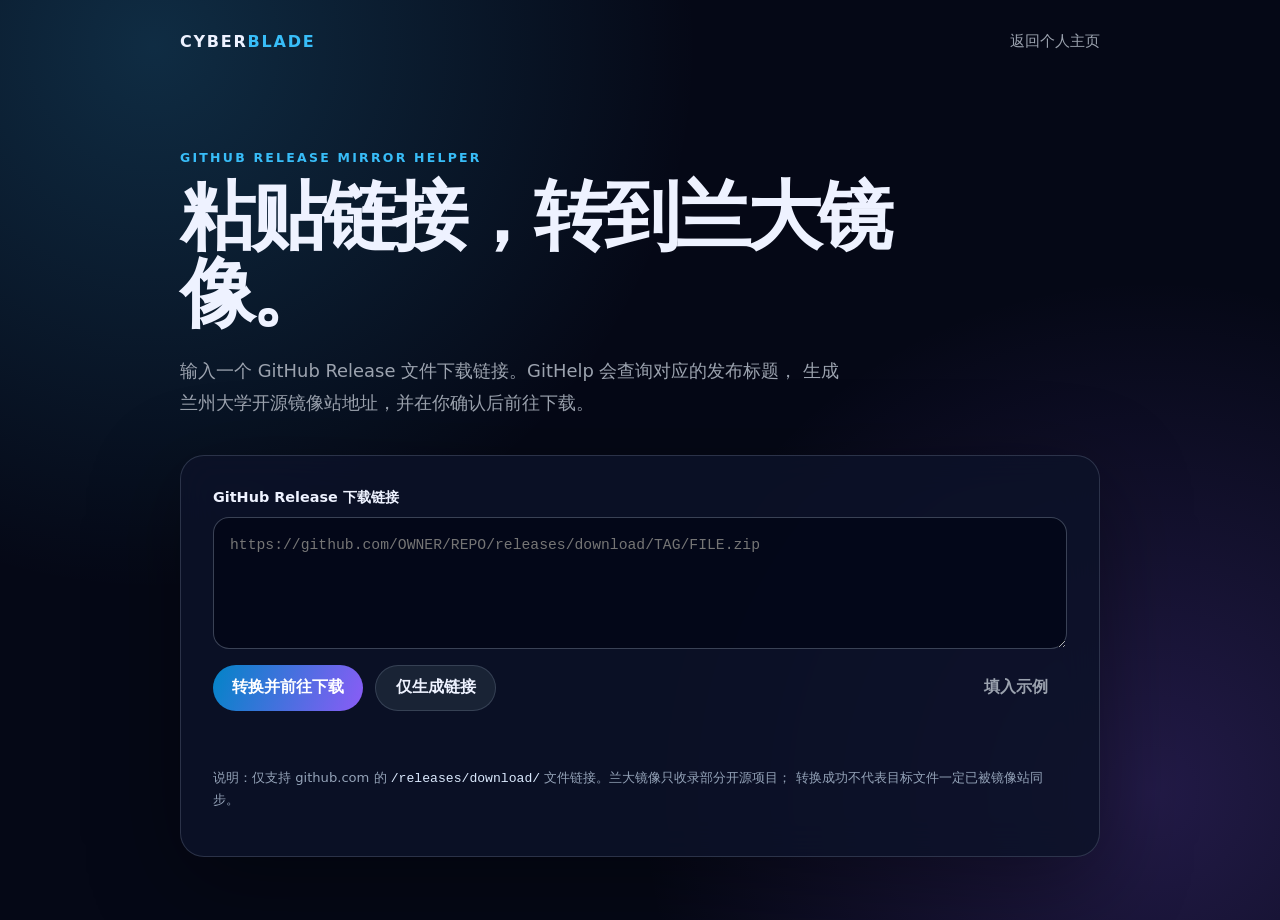
<file: githelp/index.html>
<!doctype html>
<html lang="zh-CN">
  <head>
    <meta charset="UTF-8" />
    <meta name="viewport" content="width=device-width, initial-scale=1" />
    <meta
      name="description"
      content="将 GitHub Release 文件下载链接转换为兰州大学开源镜像站链接。"
    />
    <title>GitHelp · GitHub Release 镜像助手</title>
    <style>
      :root {
        color-scheme: dark;
        --bg: #050816;
        --panel: rgba(12, 18, 40, 0.86);
        --line: rgba(148, 163, 184, 0.24);
        --text: #eef2ff;
        --muted: #9ca3af;
        --cyan: #38bdf8;
        --violet: #8b5cf6;
        --danger: #fb7185;
        --success: #34d399;
      }

      * {
        box-sizing: border-box;
      }

      html {
        min-height: 100%;
        background: var(--bg);
      }

      body {
        min-height: 100vh;
        margin: 0;
        color: var(--text);
        font-family:
          Inter, ui-sans-serif, system-ui, -apple-system, BlinkMacSystemFont,
          "Segoe UI", sans-serif;
        background:
          radial-gradient(circle at 12% 5%, rgba(56, 189, 248, 0.2), transparent 34rem),
          radial-gradient(circle at 90% 86%, rgba(139, 92, 246, 0.22), transparent 32rem),
          var(--bg);
      }

      .shell {
        width: min(920px, calc(100% - 2rem));
        margin: 0 auto;
        padding: 2rem 0 4rem;
      }

      .topbar {
        display: flex;
        align-items: center;
        justify-content: space-between;
        gap: 1rem;
        margin-bottom: clamp(4rem, 11vh, 8rem);
      }

      .brand {
        color: var(--text);
        font-weight: 850;
        letter-spacing: 0.11em;
        text-decoration: none;
        text-transform: uppercase;
      }

      .brand span {
        color: var(--cyan);
      }

      .back {
        color: var(--muted);
        font-size: 0.92rem;
        text-decoration: none;
      }

      .back:hover {
        color: var(--text);
      }

      .eyebrow {
        margin: 0 0 0.8rem;
        color: var(--cyan);
        font-size: 0.78rem;
        font-weight: 750;
        letter-spacing: 0.18em;
        text-transform: uppercase;
      }

      h1 {
        max-width: 760px;
        margin: 0;
        font-size: clamp(2.25rem, 7vw, 4.7rem);
        line-height: 1.03;
        letter-spacing: -0.055em;
      }

      .lead {
        max-width: 670px;
        margin: 1.4rem 0 2.2rem;
        color: var(--muted);
        font-size: clamp(1rem, 2vw, 1.12rem);
        line-height: 1.8;
      }

      .card {
        padding: clamp(1.2rem, 4vw, 2rem);
        border: 1px solid var(--line);
        border-radius: 1.5rem;
        background: var(--panel);
        box-shadow: 0 24px 90px rgba(0, 0, 0, 0.38);
        backdrop-filter: blur(18px);
      }

      label {
        display: block;
        margin-bottom: 0.65rem;
        font-size: 0.9rem;
        font-weight: 700;
      }

      textarea {
        display: block;
        width: 100%;
        min-height: 132px;
        resize: vertical;
        border: 1px solid rgba(148, 163, 184, 0.38);
        border-radius: 1rem;
        outline: none;
        padding: 1rem;
        color: var(--text);
        background: rgba(2, 6, 23, 0.78);
        font: 0.92rem/1.6 ui-monospace, SFMono-Regular, Consolas, monospace;
        transition:
          border-color 0.18s ease,
          box-shadow 0.18s ease;
      }

      textarea:focus {
        border-color: var(--cyan);
        box-shadow: 0 0 0 3px rgba(56, 189, 248, 0.12);
      }

      .actions {
        display: flex;
        flex-wrap: wrap;
        gap: 0.75rem;
        margin-top: 1rem;
      }

      button,
      .result-link {
        min-height: 44px;
        border: 0;
        border-radius: 999px;
        padding: 0.7rem 1.2rem;
        font: inherit;
        font-weight: 750;
        cursor: pointer;
        transition:
          transform 0.16s ease,
          opacity 0.16s ease;
      }

      button:hover,
      .result-link:hover {
        transform: translateY(-1px);
      }

      button:disabled {
        cursor: wait;
        opacity: 0.55;
        transform: none;
      }

      .primary {
        color: white;
        background: linear-gradient(110deg, #0284c7, var(--violet));
      }

      .secondary {
        color: var(--text);
        border: 1px solid var(--line);
        background: rgba(30, 41, 59, 0.78);
      }

      .sample {
        margin-left: auto;
        color: var(--muted);
        background: transparent;
      }

      .status {
        min-height: 1.5rem;
        margin: 1rem 0 0;
        color: var(--muted);
        font-size: 0.9rem;
        line-height: 1.6;
      }

      .status.error {
        color: var(--danger);
      }

      .status.success {
        color: var(--success);
      }

      .result {
        display: none;
        margin-top: 1rem;
        padding-top: 1rem;
        border-top: 1px solid var(--line);
      }

      .result.visible {
        display: block;
      }

      .result-grid {
        display: grid;
        gap: 0.8rem;
      }

      .result-row {
        display: grid;
        grid-template-columns: 7rem minmax(0, 1fr);
        gap: 0.75rem;
        align-items: start;
        font-size: 0.9rem;
      }

      .result-row span {
        color: var(--muted);
      }

      code {
        overflow-wrap: anywhere;
        color: #dbeafe;
        font-family: ui-monospace, SFMono-Regular, Consolas, monospace;
      }

      .result-link {
        display: inline-flex;
        align-items: center;
        justify-content: center;
        margin-top: 1rem;
        color: white;
        text-decoration: none;
        background: linear-gradient(110deg, #059669, #0284c7);
      }

      .notice {
        margin-top: 1rem;
        color: #94a3b8;
        font-size: 0.82rem;
        line-height: 1.65;
      }

      @media (max-width: 620px) {
        .shell {
          width: min(100% - 1.2rem, 920px);
          padding-top: 1.2rem;
        }

        .topbar {
          margin-bottom: 3.5rem;
        }

        .sample {
          width: 100%;
          margin-left: 0;
          text-align: left;
          padding-left: 0.2rem;
        }

        .result-row {
          grid-template-columns: 1fr;
          gap: 0.25rem;
        }
      }
    </style>
  </head>
  <body>
    <div class="shell">
      <header class="topbar">
        <a class="brand" href="../">Cyber<span>Blade</span></a>
        <a class="back" href="../">返回个人主页</a>
      </header>

      <main>
        <p class="eyebrow">GitHub Release Mirror Helper</p>
        <h1>粘贴链接，转到兰大镜像。</h1>
        <p class="lead">
          输入一个 GitHub Release 文件下载链接。GitHelp 会查询对应的发布标题，
          生成兰州大学开源镜像站地址，并在你确认后前往下载。
        </p>

        <section class="card" aria-labelledby="converter-title">
          <form id="converter">
            <label id="converter-title" for="github-url">GitHub Release 下载链接</label>
            <textarea
              id="github-url"
              name="url"
              required
              spellcheck="false"
              autocomplete="off"
              placeholder="https://github.com/OWNER/REPO/releases/download/TAG/FILE.zip"
            ></textarea>

            <div class="actions">
              <button class="primary" id="go-button" type="submit">
                转换并前往下载
              </button>
              <button class="secondary" id="convert-button" type="button">
                仅生成链接
              </button>
              <button class="sample" id="sample-button" type="button">
                填入示例
              </button>
            </div>
          </form>

          <p class="status" id="status" role="status" aria-live="polite"></p>

          <div class="result" id="result">
            <div class="result-grid">
              <div class="result-row">
                <span>仓库</span>
                <code id="repo-output"></code>
              </div>
              <div class="result-row">
                <span>Release 标题</span>
                <code id="release-output"></code>
              </div>
              <div class="result-row">
                <span>镜像地址</span>
                <code id="mirror-output"></code>
              </div>
            </div>
            <a
              class="result-link"
              id="result-link"
              href="#"
              target="_self"
              rel="noreferrer"
            >
              前往兰大镜像
            </a>
          </div>

          <p class="notice">
            说明：仅支持 github.com 的
            <code>/releases/download/</code> 文件链接。兰大镜像只收录部分开源项目；
            转换成功不代表目标文件一定已被镜像站同步。
          </p>
        </section>
      </main>
    </div>

    <script>
      (() => {
        "use strict";

        const form = document.getElementById("converter");
        const input = document.getElementById("github-url");
        const goButton = document.getElementById("go-button");
        const convertButton = document.getElementById("convert-button");
        const sampleButton = document.getElementById("sample-button");
        const status = document.getElementById("status");
        const result = document.getElementById("result");
        const repoOutput = document.getElementById("repo-output");
        const releaseOutput = document.getElementById("release-output");
        const mirrorOutput = document.getElementById("mirror-output");
        const resultLink = document.getElementById("result-link");

        const exampleUrl =
          "https://github.com/YerongAI/Office-Tool/releases/download/v11.7.9.0/Office_Tool_with_runtime_v11.7.9.0_x64.zip";

        const setStatus = (message, kind = "") => {
          status.textContent = message;
          status.className = kind ? `status ${kind}` : "status";
        };

        const setBusy = (busy) => {
          goButton.disabled = busy;
          convertButton.disabled = busy;
          sampleButton.disabled = busy;
        };

        const decodePart = (part) => {
          try {
            return decodeURIComponent(part);
          } catch {
            throw new Error("链接中包含无效的 URL 编码。");
          }
        };

        const parseReleaseUrl = (value) => {
          let url;
          try {
            url = new URL(value.trim());
          } catch {
            throw new Error("请输入完整、有效的 HTTPS 链接。");
          }

          if (url.protocol !== "https:" || url.hostname.toLowerCase() !== "github.com") {
            throw new Error("只支持 https://github.com 上的链接。");
          }

          const match = url.pathname.match(
            /^\/([^/]+)\/([^/]+)\/releases\/download\/([^/]+)\/(.+)$/,
          );
          if (!match) {
            throw new Error("这不是 GitHub Release 文件下载链接。");
          }

          const [, ownerPart, repoPart, tagPart, assetPart] = match;
          return {
            owner: decodePart(ownerPart),
            repo: decodePart(repoPart),
            tag: decodePart(tagPart),
            asset: assetPart
              .split("/")
              .map(decodePart)
              .join("/"),
          };
        };

        const resolveMirrorUrl = async (parts) => {
          const apiUrl =
            `https://api.github.com/repos/${encodeURIComponent(parts.owner)}/` +
            `${encodeURIComponent(parts.repo)}/releases/tags/${encodeURIComponent(parts.tag)}`;
          const response = await fetch(apiUrl, {
            headers: {
              Accept: "application/vnd.github+json",
              "X-GitHub-Api-Version": "2022-11-28",
            },
          });

          if (!response.ok) {
            if (response.status === 404) {
              throw new Error("未找到对应的 GitHub Release，请检查仓库、标签和文件名。");
            }
            if (response.status === 403) {
              throw new Error("GitHub API 暂时限流，请稍后再试。");
            }
            throw new Error(`GitHub API 请求失败（HTTP ${response.status}）。`);
          }

          const release = await response.json();
          const releaseName = (release.name || release.tag_name || parts.tag).trim();
          const assetExists = Array.isArray(release.assets)
            ? release.assets.some((asset) => asset.name === parts.asset)
            : true;

          if (!assetExists) {
            throw new Error("该 Release 中没有这个文件，请粘贴资产的完整下载链接。");
          }

          const mirrorPath =
            `/github-release/${parts.owner}/${parts.repo}/` +
            `${releaseName}/${parts.asset}`;
          return {
            releaseName,
            mirrorUrl:
              `https://mirror.lzu.edu.cn/testpow/?url=${encodeURIComponent(mirrorPath)}`,
          };
        };

        const convert = async (shouldRedirect) => {
          result.classList.remove("visible");
          setBusy(true);
          setStatus("正在解析链接并查询 GitHub Release…");

          try {
            const parts = parseReleaseUrl(input.value);
            const resolved = await resolveMirrorUrl(parts);

            repoOutput.textContent = `${parts.owner}/${parts.repo}`;
            releaseOutput.textContent = resolved.releaseName;
            mirrorOutput.textContent = resolved.mirrorUrl;
            resultLink.href = resolved.mirrorUrl;
            result.classList.add("visible");
            setStatus("转换成功。即将前往兰大镜像。", "success");

            if (shouldRedirect) {
              window.location.assign(resolved.mirrorUrl);
            }
          } catch (error) {
            setStatus(error instanceof Error ? error.message : "转换失败，请稍后再试。", "error");
          } finally {
            setBusy(false);
          }
        };

        form.addEventListener("submit", (event) => {
          event.preventDefault();
          convert(true);
        });

        convertButton.addEventListener("click", () => convert(false));
        sampleButton.addEventListener("click", () => {
          input.value = exampleUrl;
          input.focus();
          setStatus("示例已填入，可以直接转换。");
        });

        const sharedUrl = new URLSearchParams(window.location.search).get("url");
        if (sharedUrl) input.value = sharedUrl;
      })();
    </script>
  </body>
</html>
</file>
